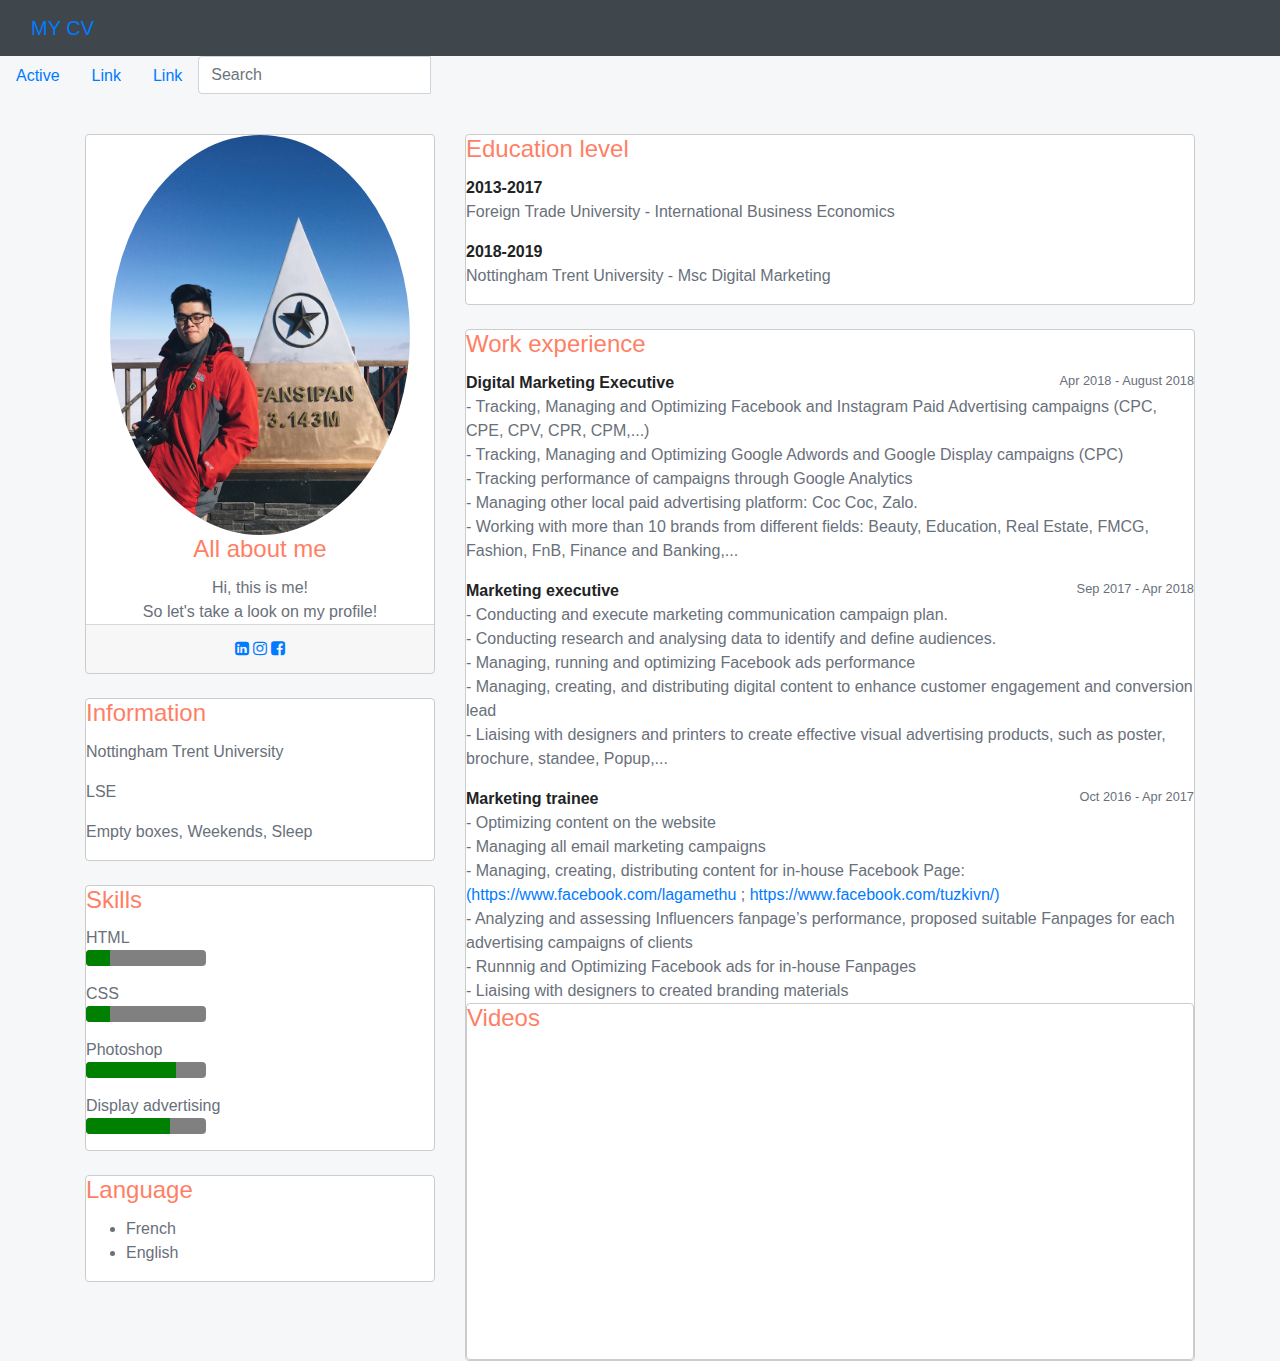
<file: index.html>
<html>
<head>
	<title>Bootstrap</title>
	<meta name="viewport" content="width=device-width, initial-scale=1, shrink-to-fit=no">
	<link rel="stylesheet" href="https://maxcdn.bootstrapcdn.com/bootstrap/4.0.0-alpha.6/css/bootstrap.min.css">
	<link rel="stylesheet" href="https://maxcdn.bootstrapcdn.com/font-awesome/4.4.0/css/font-awesome.min.css">
	<link rel="stylesheet" type="text/css" href="css/profile.css">
	<link href="profile.css" rel="stylesheet">
</head>
<body>
	<nav class="navbar navbar-inverse">
		<div class="container-fluid">
			<div class="navbar-header">
				<a class="navbar-brand" href="#">MY CV</a>
			</div>
		</div>
	</nav>
	<ul class="nav">
		<li class="nav-item">
			<a class="nav-link active" href="#">Active</a>
		</li>
		<li class="nav-item">
			<a class="nav-link" href="#">Link</a>
		</li>
		<li class="nav-item">
			<a class="nav-link" href="#">Link</a>
		</li>
		<li class="nav-item">
			<form class="navbar-form navbar-left" action="/action_page.php">
				<div class="input-group">
					<input type="text" class="form-control" placeholder="Search">
					<div class="input-group-btn">
						<button class="btn btn-default" type="submit">
							<i class="glyphicon glyphicon-search"></i>
						</button>
					</div>
				</div>
			</form>
		</li>
	</ul>

</div>
</nav>
<br>
<div class="container">
	<div class="row">
		<div class="col-md-4">
			<div class="card text-center">
				<div class="card-block">
					<img class="rounded-circle" width="300" src="photo.jpg"/>
					<h4 class="card-title">All about me</h4>
					<p class="card-text">
						Hi, this is me! <br>
						So let's take a look on my profile!
					</p>
				</div>
				<div class="card-footer">
					<a href="https://www.linkedin.com/in/thang-tran-14a715119/" target="_blank">
						<i class="fa fa-linkedin-square"></i>
					</a>
					<a href="https://www.instagram.com/_thomas.adr/" target="_blank">
						<i class="fa fa-instagram"></i>
					</a>
					<a href="www.facebook.com/kiu.splen" target="_blank" >
						<i class="fa fa-facebook-square"></i>
					</a>
				</div>
			</div>
			<br>
			<div class="card">
				<div class="card-block">
					<h4 class="card-title">Information</h4>
					<p>
						Nottingham Trent University
					</p>
					<p>
						LSE
					</p>
					<p>
						Empty boxes, Weekends, Sleep
					</p>
				</div>
			</div>
			<br>
			<div class="card">
				<div class="card-block">
					<h4 class="card-title">Skills</h4>
					<p>
						HTML
						<progress class="progress progress-success" value="20" max="100">20%</progress>
					</p>
					<p>
						CSS
						<progress class="progress progress-info" value="20" max="100">50%</progress>
					</p>
					<p>
						Photoshop
						<progress class="progress progress-warning" value="75" max="100">75%</progress>
					</p>
					<p>
						Display advertising 
						<progress class="progress progress-danger" value="70" max="100">100%</progress>
					</p>
				</div>
			</div>
			<br>
			<div class="card">
				<div class="card-block">
					<h4 class="card-title">Language</h4>
					<ul>
						<li>French</li>
						<li>English </li>
					</ul>
				</div>
			</div>
		</div>
		<div class="col-md-8">
			<div class="card">
				<div class="card-block">
					<h4 class="card-title">Education level</h4>
					<p class="card-text">
						<strong>2013-2017</strong><br>
						Foreign Trade University - International Business Economics <br></p>
						<p> <strong>2018-2019</strong><br>
							Nottingham Trent University - Msc Digital Marketing
						</p>
					</div>
				</div>
				<br>
				<div class="card">
					<div class="card-block">
						<h4 class="card-title">Work experience</h4>
						<p class="card-text">
							<strong>Digital Marketing Executive</strong>
							<small>Apr 2018 - August 2018</small>
							<br>
							- Tracking, Managing and Optimizing Facebook and Instagram Paid Advertising campaigns (CPC, CPE, CPV, CPR, CPM,...)<br>
							- Tracking, Managing and Optimizing Google Adwords and Google Display campaigns (CPC)<br>
							- Tracking performance of campaigns through Google Analytics <br>
							- Managing other local paid advertising platform: Coc Coc, Zalo. <br>
							- Working with more than 10 brands from different fields: Beauty, Education, Real Estate, FMCG, Fashion, FnB, Finance and Banking,...<br> 
						</p>
						<p class="card-text">
							<strong>Marketing executive</strong>
							<small>Sep 2017 - Apr 2018</small>
							<br>
							- Conducting and execute marketing communication campaign plan.<br>
							- Conducting research and analysing data to identify and define audiences. <br>
							- Managing, running and optimizing Facebook ads performance<br>
							- Managing, creating, and distributing digital content to enhance customer engagement and conversion lead<br>
							- Liaising with designers and printers to create effective visual advertising products, such as poster, brochure, standee, Popup,...<br>
						</p>
						<p class="card-text">
							<strong>Marketing trainee</strong>
							<small>Oct 2016 - Apr 2017</small>
							<br>
							- Optimizing content on the website <br>
							- Managing all email marketing campaigns<br>
							- Managing, creating, distributing content for in-house Facebook Page: <a href="https://www.facebook.com/lagamethu/">(https://www.facebook.com/lagamethu </a> ; <a href="https://www.facebook.com/tuzkivn/"> https://www.facebook.com/tuzkivn/) </a> <br> 
							- Analyzing and assessing Influencers fanpage’s performance, proposed suitable Fanpages for each advertising campaigns of clients <br>
							- Runnnig and Optimizing Facebook ads for in-house Fanpages<br>
							- Liaising with designers to created branding materials<br>
						</p>
					</div>
					<div class="card video-card">
						<div class="card-block">
							<h4 class="card-title">Videos</h4>
							<iframe width="100%" height="315" src="https://www.youtube.com/embed/gdVjVtpr55M" frameborder="0" allow="accelerometer; autoplay; encrypted-media; gyroscope; picture-in-picture" allowfullscreen></iframe>
						</div>
					</div>
				</div>
			</div>
		</body>
		</html>
</file>
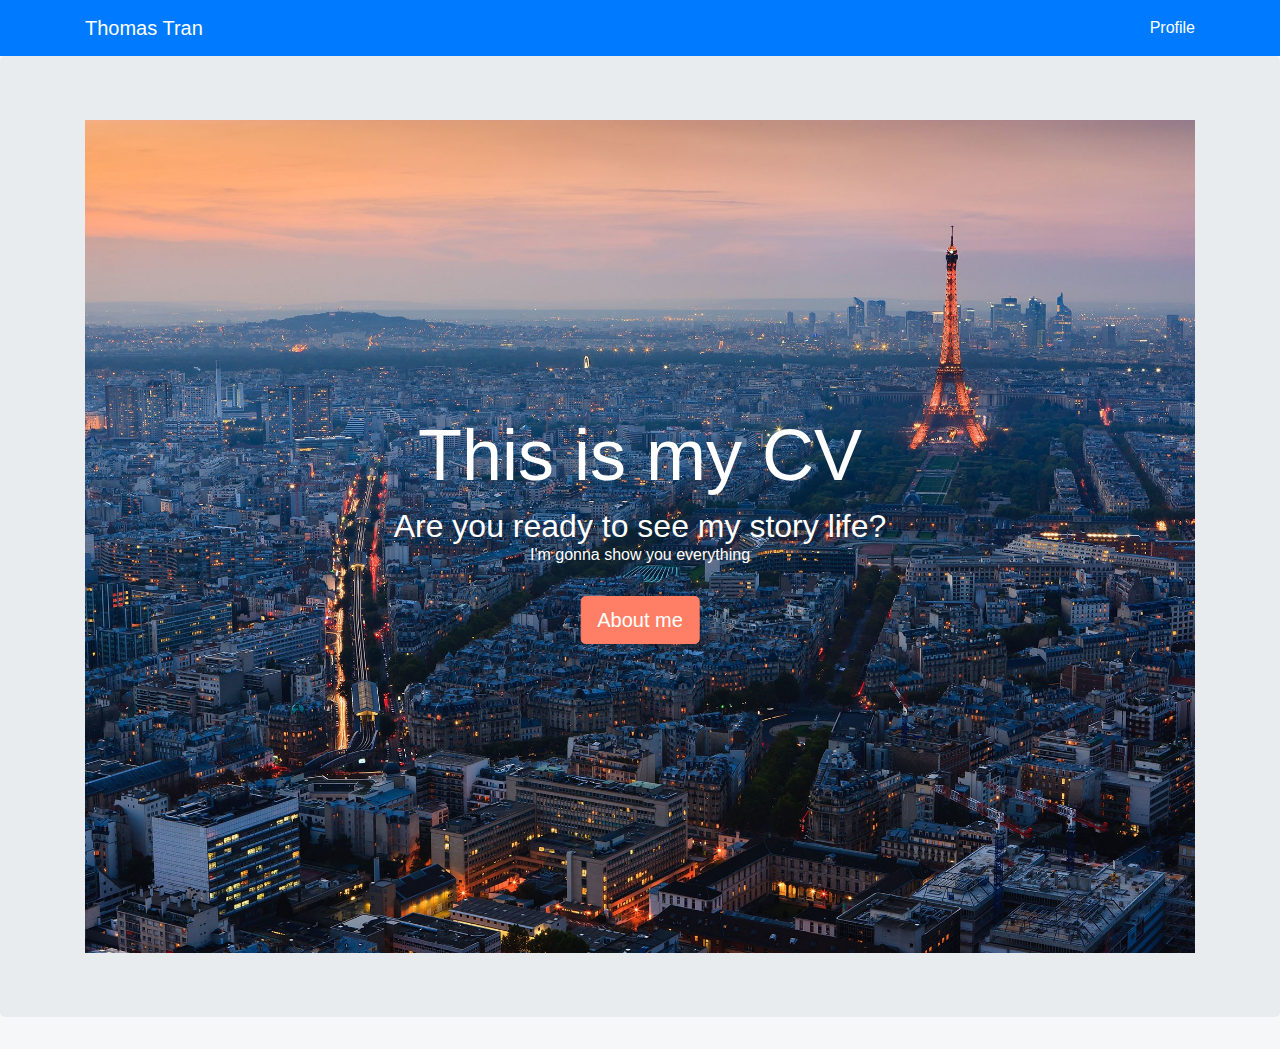
<file: index1.html>
<html>
<head>
  <title>My CV</title>
  <meta name="viewport" content="width=device-width, initial-scale=1, shrink-to-fit=no">
  <link rel="stylesheet" href="https://maxcdn.bootstrapcdn.com/bootstrap/4.0.0-alpha.6/css/bootstrap.min.css">
  <link rel="stylesheet" href="https://maxcdn.bootstrapcdn.com/font-awesome/4.4.0/css/font-awesome.min.css">
  <link rel="stylesheet" type="text/css" href="profile2.css">
</head>
<body>
  <nav class="navbar navbar-dark bg-primary">
    <div class="container">
      <a class="navbar-brand">Thomas Tran</a>
      <ul class="nav navbar-nav pull-right">
        <li class="nav-item active">
          <a class="nav-link" href="#">Profile</a>
        </li>
      </ul>
    </div>
  </nav>

  <div class="jumbotron text-center">
    <div class="container">
      <div class="row">
        <div class="col-md-12">
          <img src="image2.jpg"/ width="100%">
          <div class="centered">
            <h1 class="display-3"><b>This is my CV </h1>
            <h2 class="display-1">
              <font size="6"> Are you ready to see my story life?</font> <br>
              <font size="3">I'm gonna show you everything</font>
            </h2> <br>
            <p class="lead">
              <a class="btn btn-primary btn-lg" href="index.html">About me</a>
            </p>
          </div>
        </div>
      </div>
    </div>
  </div>
</div>
</body>
</html>
</file>
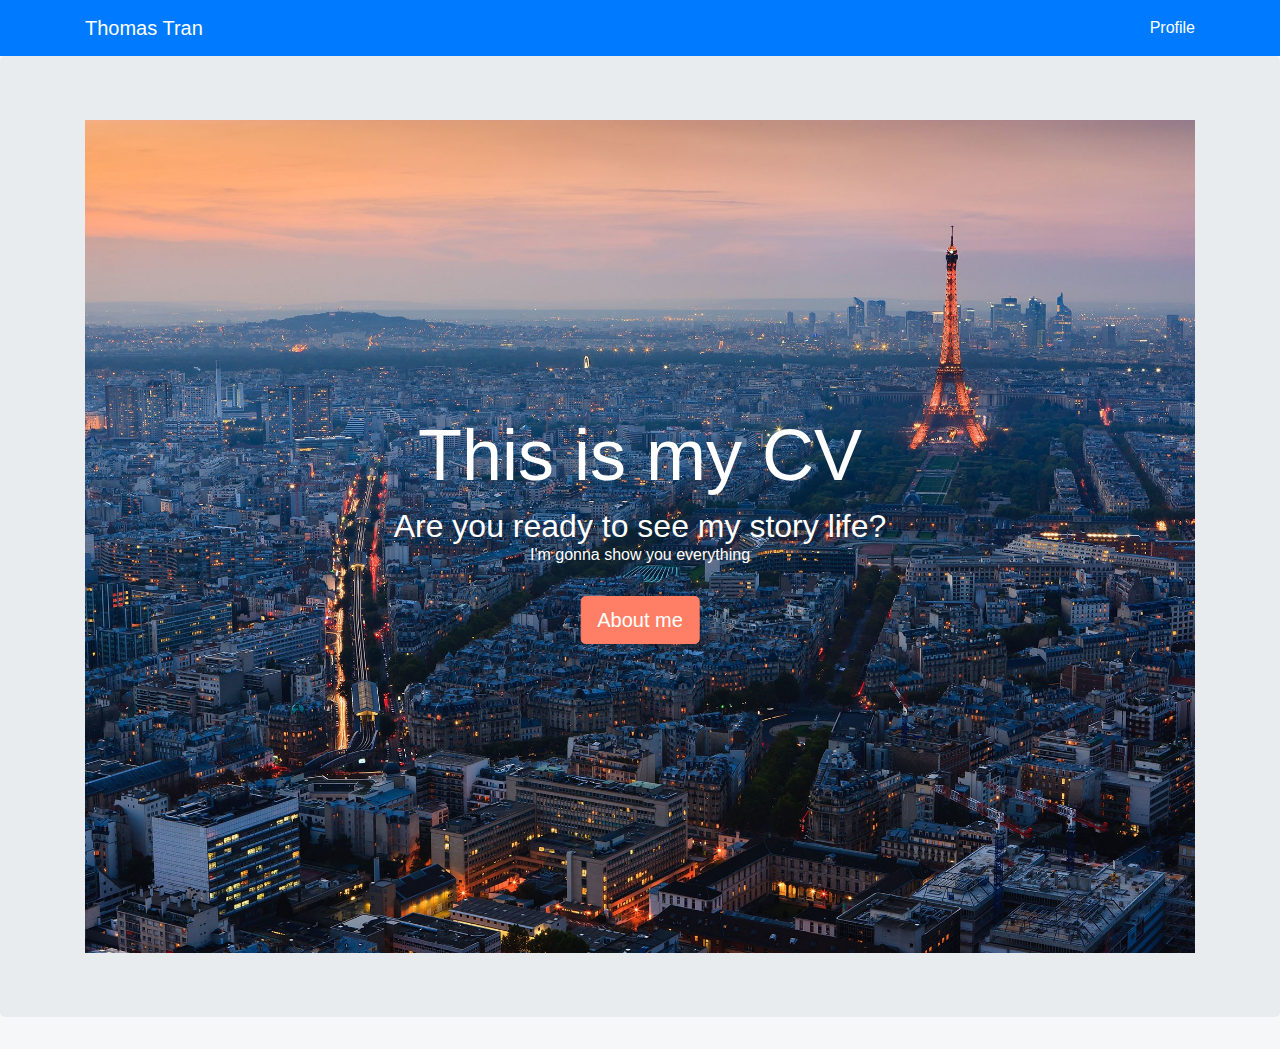
<file: Index1.html>
<html>
<head>
  <title>My CV</title>
  <meta name="viewport" content="width=device-width, initial-scale=1, shrink-to-fit=no">
  <link rel="stylesheet" href="https://maxcdn.bootstrapcdn.com/bootstrap/4.0.0-alpha.6/css/bootstrap.min.css">
  <link rel="stylesheet" href="https://maxcdn.bootstrapcdn.com/font-awesome/4.4.0/css/font-awesome.min.css">
  <link rel="stylesheet" type="text/css" href="profile2.css">
</head>
<body background="image2.jpg">
  <nav class="navbar navbar-dark bg-primary">
    <div class="container">
      <a class="navbar-brand">Thomas Tran</a>
      <ul class="nav navbar-nav pull-right">
        <li class="nav-item active">
          <a class="nav-link" href="#">Profile</a>
        </li>
      </ul>
    </div>
  </nav>

  <div class="jumbotron text-center">
    <div class="container">
      <div class="row">
        <div class="col-md-12">
          <img src="image2.jpg"/ width="100%">
          <div class="centered">
            <h1 class="display-3"><b>This is my CV</b></h1>
            <h2 class="display-1">
              <font size="6"> Are you ready to see my story life?</font> <br>
              <font size="3">I'm gonna show you everything</font>
            </h2> <br>
            <p class="lead">
              <a class="btn btn-primary btn-lg" href="index.html">About me</a>
            </p>
          </div>
        </div>
      </div>
    </div>
  </div>
</div>
</body>
</html>
</file>
<file: css/profile.css>
html {
  background-color: #f5f7f9;
}

body {
  background: none;
  color: #69707a;
  font-family: "Open Sans", Arial, sans-serif;
}

strong {
  color: #222324;
}

.navbar {
  background: #3F464C;
}

.btn {
  font-weight: 300;
}

.btn-primary {
  background: #FF7F66;
  border-color: #FF7F66;
}

.btn-primary:hover,
.btn-primary:active,
.btn-primary:focus,
.btn-primary:active:focus {
  background: #e05164;
  border-color: #e05164;
}

.card {
  border-color: #ccc;
}

.card-title {
  color: #FF7F66;
  font-weight: 300;
}

.card-block small {
  float: right;
}

.description {
  background-image: url("/pattern.png");
  background-repeat: repeat-x;
}
</file>
<file: profile.css>
html {
  background-color: #f5f7f9;
}

body {
  background: none;
  color: #69707a;
  font-family: "Open Sans", Arial, sans-serif;
}

strong {
  color: #222324;
}

.navbar {
  background: #3F464C;
}

.btn {
  font-weight: 300;
}

.btn-primary {
  background: #FF7F66;
  border-color: #FF7F66;
}

.btn-primary:hover,
.btn-primary:active,
.btn-primary:focus,
.btn-primary:active:focus {
  background: #e05164;
  border-color: #e05164;
}

.card {
  border-color: #ccc;
}

.card-title {
  color: #FF7F66;
  font-weight: 300;
}

.card-block small {
  float: right;
}

.description {
  background-image: url("/pattern.png");
  background-repeat: repeat-x;
}
</file>
<file: profile2.css>
html {
  background-color: #f5f7f9;
}

body {
  background: none;
  color: #69707a;
  font-family: "Open Sans", Arial, sans-serif;
}

strong {
  color: #222324;
}

.navbar {
  background: #3F464C;
}

.btn {
  font-weight: 300;
}

.btn-primary {
  background: #FF7F66;
  border-color: #FF7F66;
}

.btn-primary:hover,
.btn-primary:active,
.btn-primary:focus,
.btn-primary:active:focus {
  background: #e05164;
  border-color: #e05164;
}

.card {
  border-color: #ccc;
}

.card-title {
  color: #FF7F66;
  font-weight: 300;
}

.card-block small {
  float: right;
}

.description {
  background-image: url("/pattern.png");
  background-repeat: repeat-x;
}
.container {
  position: relative;
  text-align: center;
  color: white;
}
.centered {
  position: absolute;
  top: 50%;
  left: 50%;
  transform: translate(-50%, -50%);
}
.btn btn-primary btn-lg{
  color: #FF7F66
}
</file>
